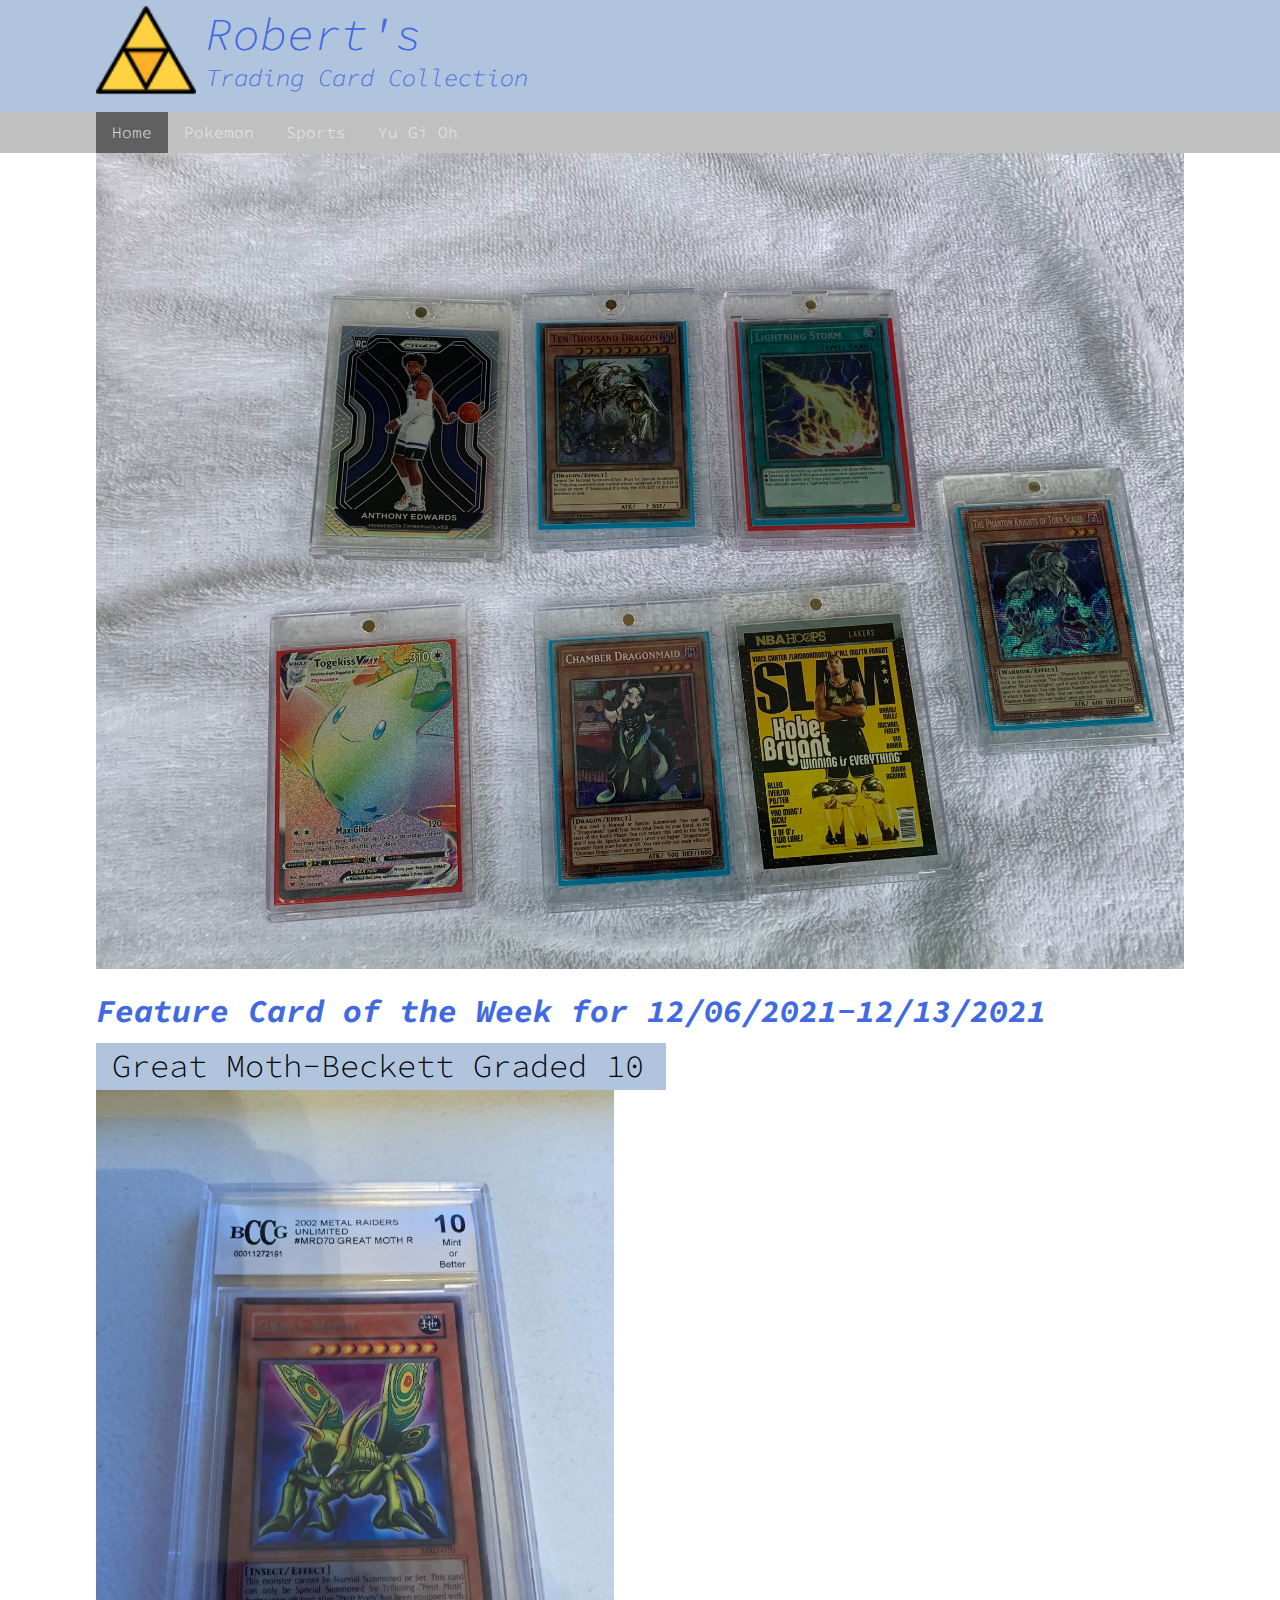
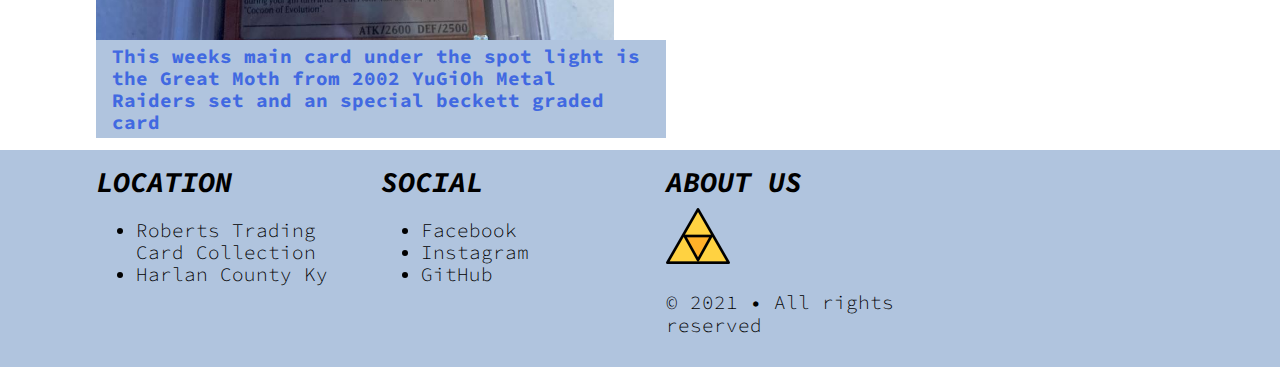
<file: index.html>
<!DOCTYPE html>
<html lang="en">
<head>
<meta charset="UTF-8">
    <meta name="viewport" content="width=device-width, initial-scale=1, maximum-scale=1">

    <link href="https://fonts.googleapis.com/css2?family=Source+Code+Pro:ital,wght@0,300;0,700;1,300&display=swap" rel="stylesheet">

    <link href="normalize.css" rel="stylesheet">
    <link href="small.css" rel="stylesheet">
    <link href="medium.css" rel="stylesheet">
    <link href="large.css" rel="stylesheet">
   
<title>Home | Robert's Trading Card Collection</title>    
</head>   

<body>
    <header class="clearfix">
        <div class="row limited">
            <section class="column small-12">
                <img src="tradingcardlogo.png" alt="Robert Trading Card Logo">
                <h1>Robert's</h1>
                <h2>Trading Card Collection</h2>
            </section>
        </div><!-- end of row -->
    </header>

    <nav class="clearfix">
        <div class="row limited">
            <button id="hamburgerBtn">&#9776;</button>
            <ul id="primaryNav" class="open">
                <li class="active"><a href="#">Home</a></li>
                <li><a href="pokemon-cardcollectionoverview.html">Pokemon</a></li>
                <li><a href="sports-cardcollectionoverview.html">Sports</a></li>
                <li><a href="yugioh-cardcollectionoverview.html">Yu Gi Oh</a></li>
            </ul>
        </div><!-- end row -->
    </nav>

    <main class="clearfix">
        <div class="row limited">
            <section class="column small-12">
                <img src="robertscard-hero.JPG" alt="Robert Hero Image"
                width="1140" height="561">
            </section>
        </div><!-- end row-->

        <div class="row limited">
            <section class="column small-12">
                <h1>Feature Card of the Week for 12/06/2021-12/13/2021</h1>
            </section>
        </div><!-- end row-->

        <div class="row limited">
            <section class="column small-12 medium-6 labeled">
                <h6>Great Moth-Beckett Graded 10</h6>
                <img src="great-moth.jpg" alt="great moth">
                <p>This weeks main card under the spot light is the Great Moth from 2002 YuGiOh Metal Raiders set and an special beckett graded card</p>
            </section>
        </div><!-- end of row-->


    
    
    
    
    
    
    </main>

    <footer class="clearfix">
        <div class="row limited">
            <section class="column small-12 medium-6 large-3">
                <h2>Location</h2>
                <ul>
                    <li>Roberts Trading Card Collection</li>
                    <li>Harlan County Ky</li>
                </ul>
            </section>
            <section class="column small-12 medium-6 large-3">
                <h2>Social</h2>
                <ul>
                    <li>Facebook</li>
                    <li>Instagram</li>
                    <li>GitHub</li>
                </ul>
            </section>
            <section class="column small-12 medium-6 large-3">
                <h2>About Us</h2>
                <img src="tradingcardlogo.png" alt="logo">
                <p>&copy; 2021 &bull; All rights reserved</p>
            </section>
        </div><!-- end of the row -->
            
    
    </footer>

    <script src="app.js"></script>
</body>
</html>
</file>
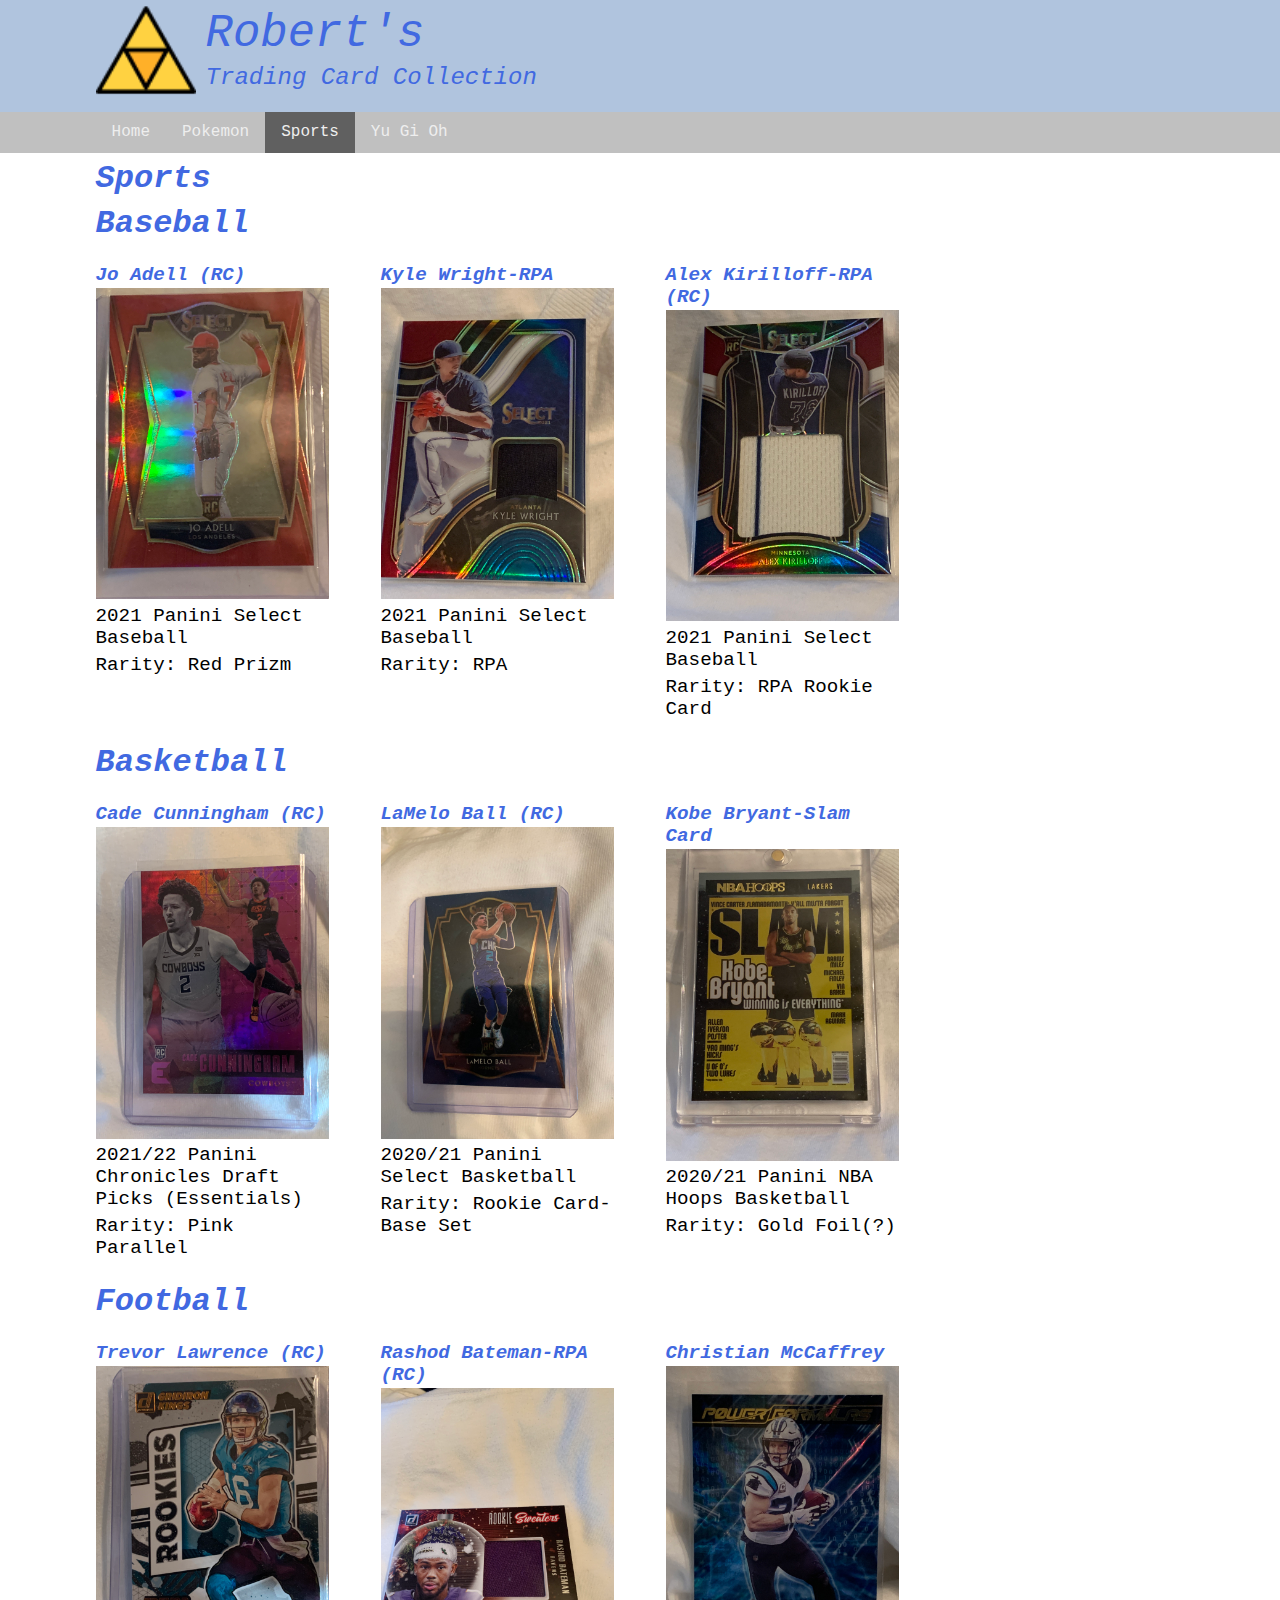
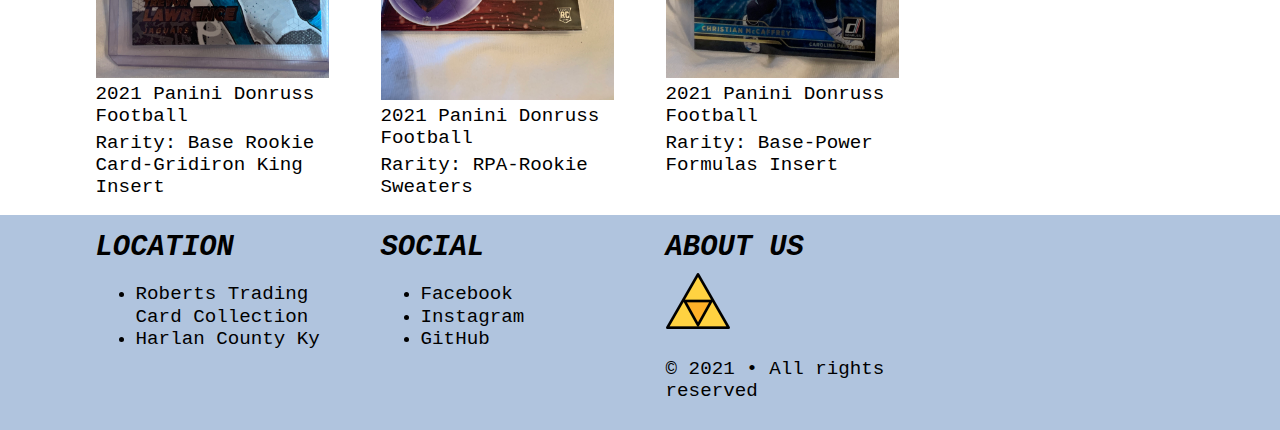
<file: sports-cardcollectionoverview.html>
<!DOCTYPE html>
<html lang="en">
<head>
<meta charset="UTF-8">
    <meta name="viewport" content="width=device-width, initial-scale=1, maximum-scale=1"

    <link href="https://fonts.googleapis.com/css2?family=Source+Code+Pro:ital,wght@0,300;0,700;1,300&display=swap" rel="stylesheet">

    <link href="normalize.css" rel="stylesheet">
    <link href="small.css" rel="stylesheet">
    <link href="medium.css" rel="stylesheet">
    <link href="large.css" rel="stylesheet">

<title>Home | Roberts Trading Card Collection</title>    
</head> 

<body>
    <header class="clearfix">
    <div class="row limited">
        <section class="column small-12">
        <img src="tradingcardlogo.png" alt="Robert Trading Card Logo">
        <h1>Robert's</h1>
        <h2>Trading Card Collection</h2>
        </section>
    </div><!-- end of row -->
    </header>

    <nav class="clearfix">
        <div class="row limited">
        <button id="hamburgerBtn">&#9776;</button>
        <ul id="primaryNav">
            <li><a href="index.html">Home</a></li>
            <li><a href="pokemon-cardcollectionoverview.html">Pokemon</a></li>
            <li class="active"><a href="sports-cardcollectionoverview.html">Sports</a></li>
            <li><a href="yugioh-cardcollectionoverview.html">Yu Gi Oh</a></li>
        </ul>
            </div><!-- end row -->
    </nav>

    <main class="clearfix">


        <div class="row limited">
            <section class="column small-12">
                <h1>Sports</h1>
                <h1>Baseball</h1>
            </section>
        </div><!-- end row-->


    <div class="row limited">
        <section class="column small-6 medium-4 large-3">
            <h3>Jo Adell (RC)</h3>
            <img src="images/trading card brands/Jo Adell (RC).JPG" alt="Jo Adell (RC)">
            <p>2021 Panini Select Baseball</p>
            <p>Rarity: Red Prizm</p>
        </section>
        <section class="column small-6 medium-4 large-3">
    <h3>Kyle Wright-RPA</h3>
    <img src="images/trading card brands/Kyle Wright-RPA.JPG" alt="Kyle Wright-RPA">
    <p>2021 Panini Select Baseball</p>
    <p>Rarity: RPA</p>   
</section>
<section class="column small-6 medium-4 large-3">
    <h3>Alex Kirilloff-RPA (RC)</h3>
    <img src="images/trading card brands/Alex Kirilloff-RPA (RC).JPG" alt="Alex Kirilloff-RPA (RC)">
    <p>2021 Panini Select Baseball</p>
    <p>Rarity: RPA Rookie Card</p> 
</section>

        <div class="row limited">
            <section class="column small-12">
                <h1>Basketball</h1>
            </section>
        </div><!-- end row-->


    <div class="row limited">
        <section class="column small-6 medium-4 large-3">
            <h3>Cade Cunningham (RC)</h3>
            <img src="images/trading card brands/Cade Cunningham (RC).JPG" alt="Cade Cunningham (RC)">
            <p>2021/22 Panini Chronicles Draft Picks (Essentials)</p>
            <p>Rarity: Pink Parallel</p>
        </section>
        <section class="column small-6 medium-4 large-3">
    <h3>LaMelo Ball (RC)</h3>
    <img src="images/trading card brands/LaMelo Ball (RC).JPG" alt="LaMelo Ball (RC)">
    <p>2020/21 Panini Select Basketball</p>
    <p>Rarity: Rookie Card-Base Set</p>   
</section>
<section class="column small-6 medium-4 large-3">
    <h3>Kobe Bryant-Slam Card</h3>
    <img src="images/trading card brands/Kobe Bryant.JPG" alt="Kobe Bryant-Slam Card">
    <p>2020/21 Panini NBA Hoops Basketball</p>
    <p>Rarity: Gold Foil(?)</p> 
</section>

        <div class="row limited">
            <section class="column small-12">
                <h1>Football</h1>
            </section>
        </div><!-- end row-->


        <div class="row limited">
            <section class="column small-6 medium-4 large-3">
                <h3>Trevor Lawrence (RC)</h3>
                <img src="images/trading card brands/Trevor Lawrence (RC).JPG" alt="Trevor Lawrence (RC)">
                <p>2021 Panini Donruss Football</p>
                <p>Rarity: Base Rookie Card-Gridiron King Insert</p>
            </section>
            <section class="column small-6 medium-4 large-3">
        <h3>Rashod Bateman-RPA (RC)</h3>
        <img src="images/trading card brands/Rashod Bateman-RPA (RC).JPG" alt="Rashod Bateman-RPA (RC)">
        <p>2021 Panini Donruss Football</p>
        <p>Rarity: RPA-Rookie Sweaters</p>   
    </section>
    <section class="column small-6 medium-4 large-3">
        <h3>Christian McCaffrey</h3>
        <img src="images/trading card brands/Christian McCaffrey.JPG" alt="Christian McCaffrey">
        <p>2021 Panini Donruss Football</p>
        <p>Rarity: Base-Power Formulas Insert</p> 
    </section>
    

    </div> <!-- end row -->    
    
    </main>

    <footer class="clearfix">
        <div class="row limited">
            <section class="column small-12 medium-6 large-3">
                <h2>Location</h2>
                <ul>
                    <li>Roberts Trading Card Collection</li>
                    <li>Harlan County Ky</li>
                </ul>
            </section>
            <section class="column small-12 medium-6 large-3">
                <h2>Social</h2>
                <ul>
                    <li>Facebook</li>
                    <li>Instagram</li>
                    <li>GitHub</li>
                </ul>
            </section>
            <section class="column small-12 medium-6 large-3">
                <h2>About Us</h2>
                <img src="tradingcardlogo.png" alt="logo">
                <p>&copy; 2021 &bull; All rights reserved</p>
            </section>
        </div><!-- end of the row -->
            
    
    </footer>

    <script src="app.js"></script>
</body>
</html>
</file>
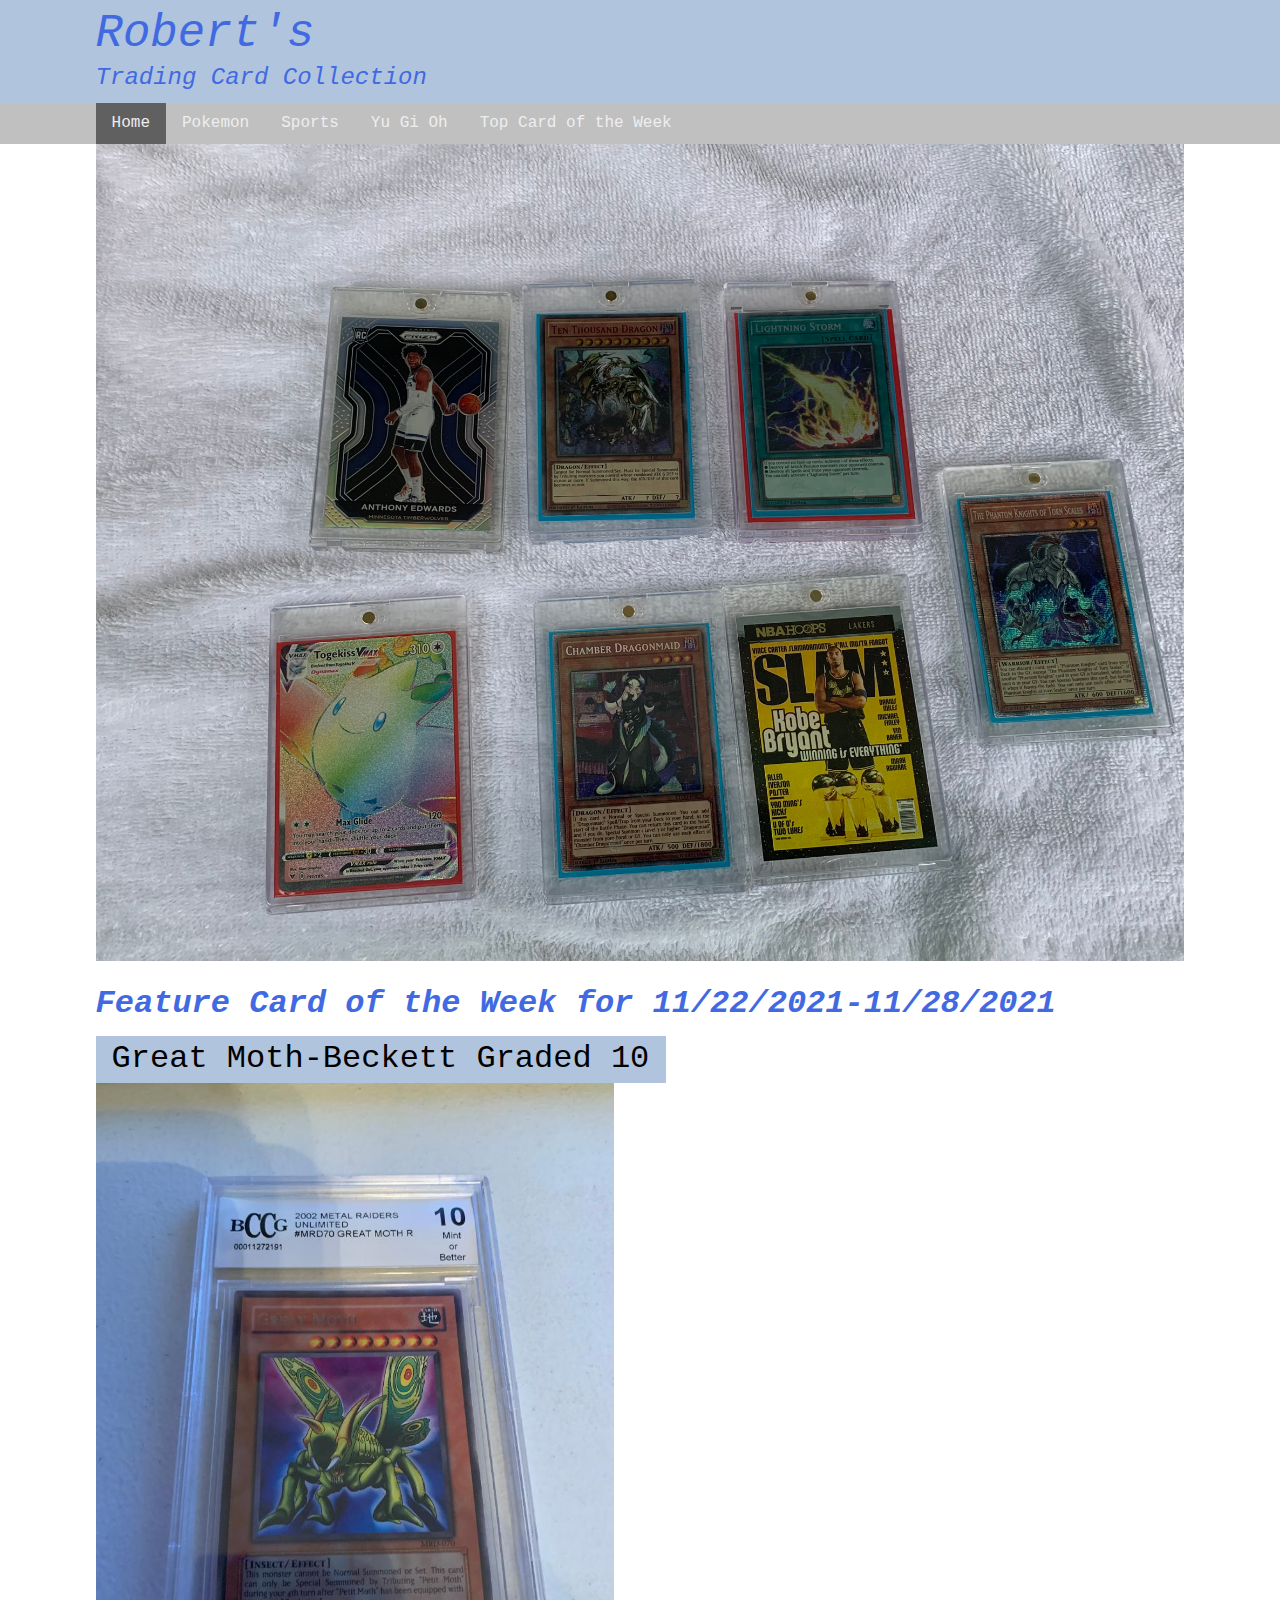
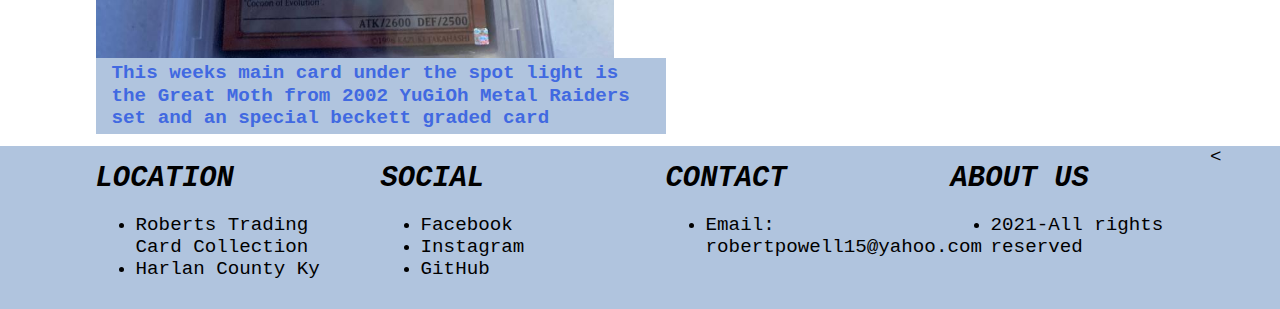
<file: temp-index.html>
<!DOCTYPE html>
<html lang="en">
<head>
<meta charset="UTF-8">
    <meta name="viewport" content="width=device-width, initial-scale=1, maximum-scale=1"

    <link href="https://fonts.googleapis.com/css2?family=Source+Code+Pro:ital,wght@0,300;0,700;1,300&display=swap" rel="stylesheet">

    <link href="normalize.css" rel="stylesheet">
    <link href="small.css" rel="stylesheet">
    <link href="medium.css" rel="stylesheet">
    <link href="large.css" rel="stylesheet">

<title>Home | Roberts Trading Card Collection</title>    
</head>   

<body>
    <header class="clearfix">
        <div class="row limited">
            <section class="column small-12">
                <h1>Robert's</h1>
                <h2>Trading Card Collection</h2>
            </section>
        </div><!-- end of row -->
    </header>

    <nav class="clearfix">
        <div class="row limited">
            <button id="hamburgerBtn">&#9776;</button>
            <ul id="primaryNav" class="open">
                <li class="active"><a href="#">Home</a></li>
                <li><a href="pokemon-cardcollectionoverview.html">Pokemon</a></li>
                <li><a href="sports-cardcollectionoverview.html">Sports</a></li>
                <li><a href="yugioh-cardcollectionoverview.html">Yu Gi Oh</a></li>
                <li><a href="Top Card of the Week-Promotion.html">Top Card of the Week</a></li>
            </ul>
        </div><!-- end row -->
    </nav>

    <main class="clearfix">
        <div class="row limited">
            <section class="column small-12">
                <img src="images/Roberts Cards.JPG" alt="Roberts Cards"
                width="1140" height="561">
            </section>
        </div><!-- end row-->

        <div class="row limited">
            <section class="column small-12">
                <h1>Feature Card of the Week for 11/22/2021-11/28/2021</h1>
            </section>
        </div><!-- end row-->

        <div class="row limited">
            <section class="column small-12 medium-6 labeled">
                <h6>Great Moth-Beckett Graded 10</h6>
                <img src="great-moth.jpg" alt="great moth">
                <p>This weeks main card under the spot light is the Great Moth from 2002 YuGiOh Metal Raiders set and an special beckett graded card</p>
            </section>
        </div><!-- end row-->


    
    
    
    
    
    
    </main>

    <footer class="clearfix">
        <div class="row limited">
            <section class="column small-12 medium-6 large-3">
                <h2>Location</h2>
                <ul>
                    <li>Roberts Trading Card Collection</li>
                    <li>Harlan County Ky</li>
                </ul>
            </section>
            <section class="column small-12 medium-6 large-3">
                <h2>Social</h2>
                <ul>
                    <li>Facebook</li>
                    <li>Instagram</li>
                    <li>GitHub</li>
                </ul>
            </section>
            <section class="column small-12 medium-6 large-3">
                <h2>Contact</h2>
                <ul>
                    <li>Email: robertpowell15@yahoo.com</li>
                </ul>
            </section>
            <section class="column small-12 medium-6 large-3">
                <h2>About Us</h2>
                <ul>
                    <li>2021-All rights reserved</li>
                </ul>
                
            </section>
        </div><!-- end of the row -->
            <
    
    </footer>

    <script src="app.js"></script>
</body>
</html>
</file>
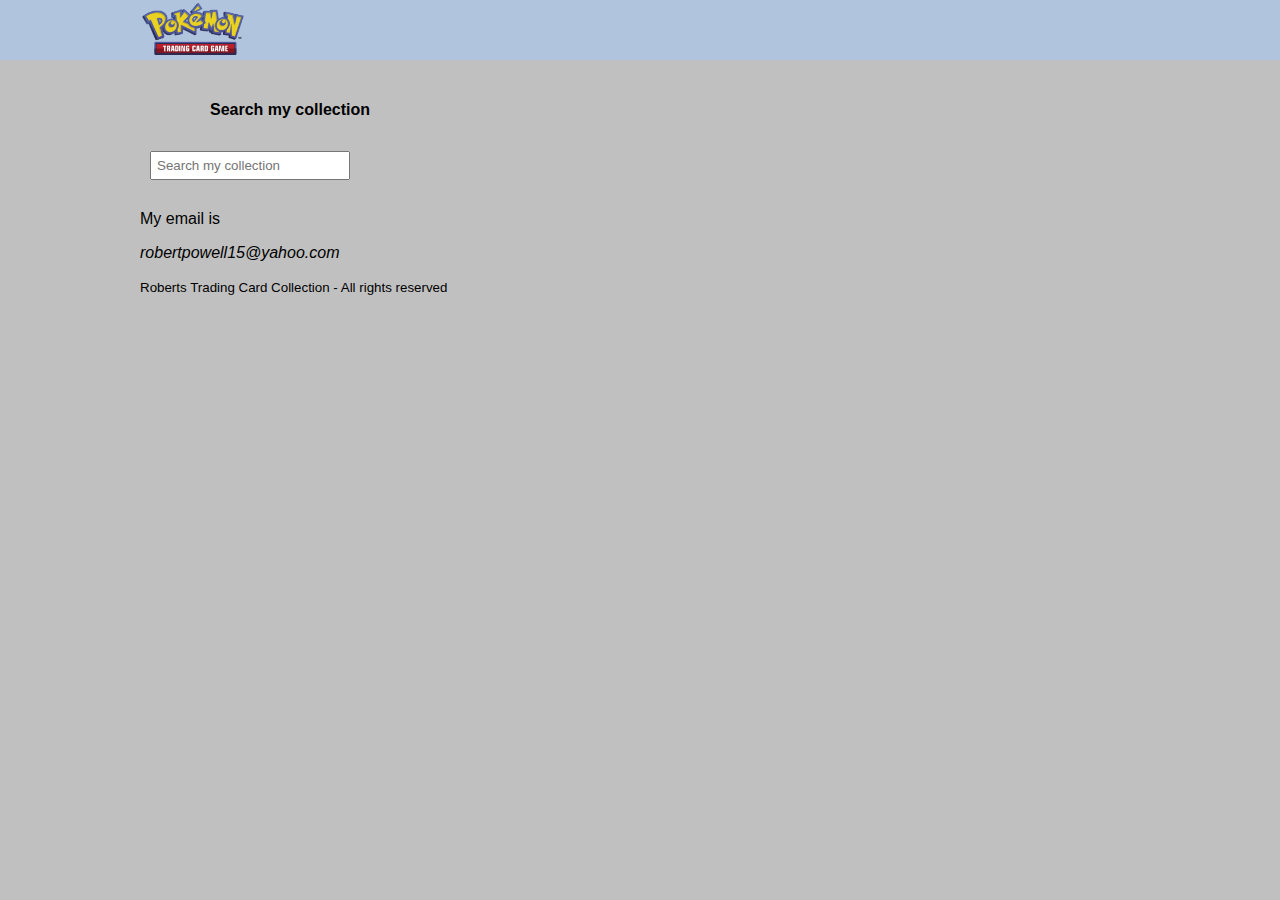
<file: template.html>
<!DOCTYPE html>
<html lang="en">

<head>
    <meta charset="UTF-8">
    <title>Roberts Trading Card Collection</title>
    <meta name="author" content="Roberts Trading Card Collection"
    <meta name="description" content="Main page for Roberts Trading Card Collection">
    <meta name="viewport" content="width=device-width, initial-scale=1.0">
    <link rel="icon" type="image/png" href="favicon-32x32.png">
    <!--[if lt IE 9]>
        <script src="https://oss.maxcdn.com/libs/html5shiv/3.7.0/html5shiv.js"></script>
    <![end if]-->
    <style>
        body {
            margin-top: 0px;
            font-family: Arial, Helvetica, sans-serif;
            margin-left: auto;
            margin-right: auto;
            background-color: #C0C0C0;
        }
        
        #mainheader {
            background-color: #B0C4DE ;
        }
        
        nav {
            height: 60px;
            width: 1000px;
            margin: 0 auto 20px;
        }

        #leftmenu {
            float: left;
            width: 30%;
            margin-bottom: 20px;
        }

        .searchbox {
            padding: 5px;
            margin: 10px 10px;
            width: 200px;
        }

        #main {
            float: right;
            width: 70%;
            margin-bottom: 20px;
        }

        footer {
            clear: both;
            width: 100%;
        }

        header,
        section,
        footer,
        aside,
        nav,
        main,
        article,
        figure {
            display: block;
        }


    </style>
</head>

<body > 
    <header id="mainheader">
        <nav>
            <img src="images/8314_pokemon-trading-card-game-prev.png" height="55" />
        </nav>
    </header>

    <div style="width:1000px;margin-left: auto;margin-right: auto;">
        
        <aside id="leftmenu">
            <header>
                <h4 style="text-align: center;">Search my collection</h4>
            </header>
            <input type="search" class="searchbox" placeholder="Search my collection" />
        </aside>

        <main id="main">
            
        </main>
        <footer>
            <p> My email is <address>robertpowell15@yahoo.com</address>
            </p>
            <small>Roberts Trading Card Collection - All rights reserved</small>
        </footer>

    </div>

</body>

</html>
</file>
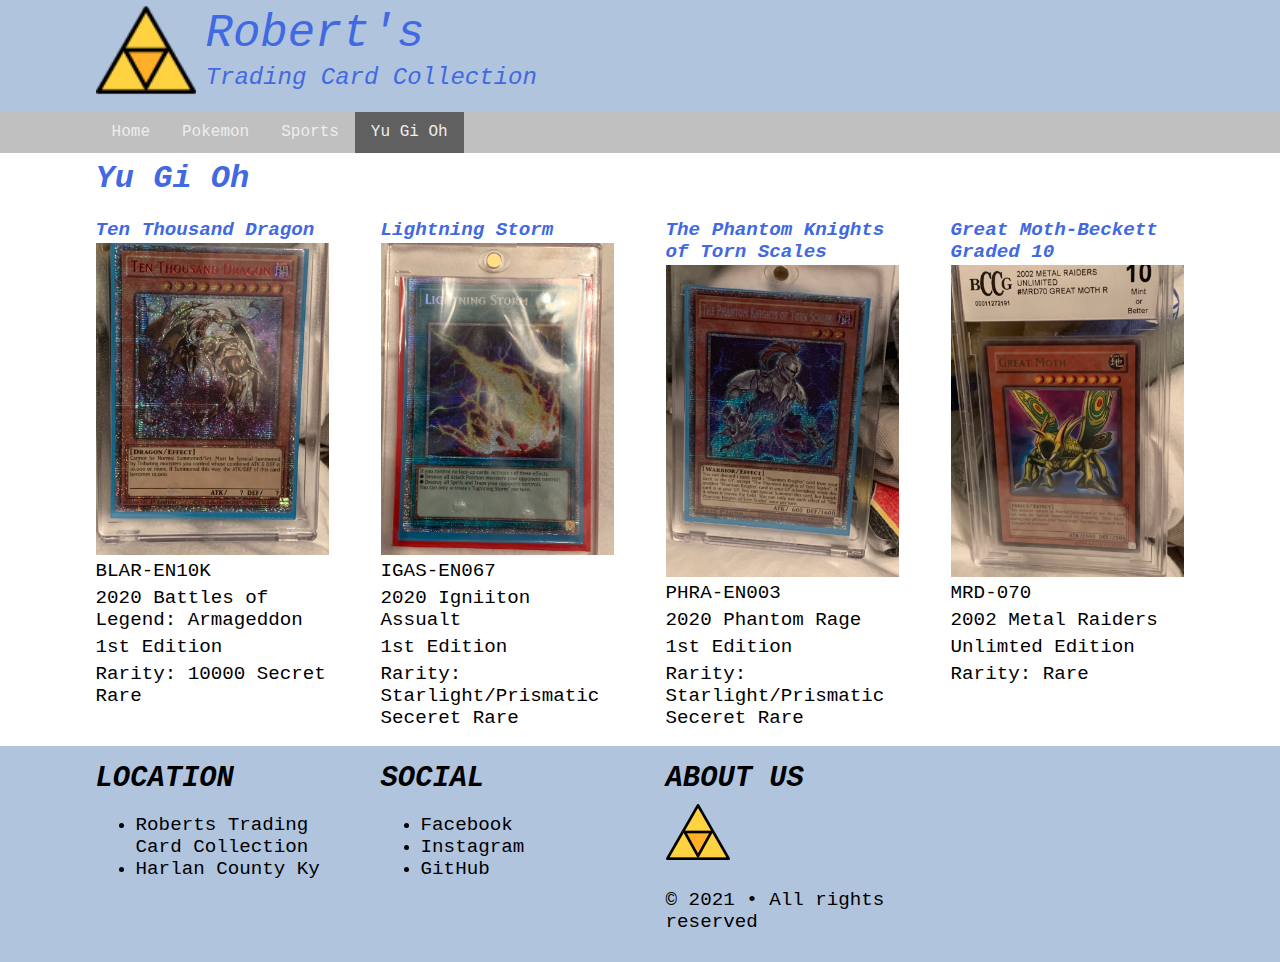
<file: yugioh-cardcollectionoverview.html>
<!DOCTYPE html>
<html lang="en">
<head>
<meta charset="UTF-8">
    <meta name="viewport" content="width=device-width, initial-scale=1, maximum-scale=1"

    <link href="https://fonts.googleapis.com/css2?family=Source+Code+Pro:ital,wght@0,300;0,700;1,300&display=swap" rel="stylesheet">

    <link href="normalize.css" rel="stylesheet">
    <link href="small.css" rel="stylesheet">
    <link href="medium.css" rel="stylesheet">
    <link href="large.css" rel="stylesheet">

<title>Home | Roberts Trading Card Collection</title>    
</head> 

<body>
    <header class="clearfix">
    <div class="row limited">
        <section class="column small-12">
        <img src="tradingcardlogo.png" alt="Robert Trading Card Logo">
        <h1>Robert's</h1>
        <h2>Trading Card Collection</h2>
        </section>
    </div><!-- end of row -->
    </header>

    <nav class="clearfix">
        <div class="row limited">
        <button id="hamburgerBtn">&#9776;</button>
        <ul id="primaryNav">
            <li><a href="index.html">Home</a></li>
            <li><a href="pokemon-cardcollectionoverview.html">Pokemon</a></li>
            <li><a href="sports-cardcollectionoverview.html">Sports</a></li>
            <li class="active"><a href="yugioh-cardcollectionoverview.html">Yu Gi Oh</a></li>
        </ul>
            </div><!-- end row -->
    </nav>

    <main class="clearfix">


        <div class="row limited">
            <section class="column small-12">
                <h1>Yu Gi Oh</h1>
            </section>
        </div><!-- end row-->


        <div class="row limited">
            <section class="column small-6 medium-4 large-3">
                <h3>Ten Thousand Dragon</h3>
                <img src="images/trading card brands/Ten Thousand Dragon.JPG" alt="Ten Thousand Dragon">
                <p>BLAR-EN10K</p>
                <p>2020 Battles of Legend: Armageddon</p>
                <p>1st Edition</P>
                <p>Rarity: 10000 Secret Rare</p>
            </section>
            <section class="column small-6 medium-4 large-3">
        <h3>Lightning Storm</h3>
        <img src="images/trading card brands/Lightning Storm.JPG" alt="Lightning Storm">
        <p>IGAS-EN067</p>
        <p>2020 Igniiton Assualt</p>
        <p>1st Edition</p>
        <p>Rarity: Starlight/Prismatic Seceret Rare</p>   
    </section>
    <section class="column small-6 medium-4 large-3">
        <h3>The Phantom Knights of Torn Scales</h3>
        <img src="images/trading card brands/The Phantom Knights of Torn Scales.JPG" alt="The Phanton Kngihts of Torn Scales">
        <p>PHRA-EN003</p>
        <p>2020 Phantom Rage</p>
        <p>1st Edition</p>
        <p>Rarity: Starlight/Prismatic Seceret Rare</p>
    </section>
    <section class="column small-6 medium-4 large-3">
        <h3>Great Moth-Beckett Graded 10</h3>
        <img src="images/trading card brands/Great Moth-Beckett Graded 10.JPG" alt="Great Moth-Beckett Graded 10">
        <p>MRD-070</p>
        <p>2002 Metal Raiders</p>
        <p>Unlimted Edition</p>
        <p>Rarity: Rare</p>
    </section>



        </div> <!-- end row -->

        </main>
        
        <footer class="clearfix">
            <div class="row limited">
                <section class="column small-12 medium-6 large-3">
                    <h2>Location</h2>
                    <ul>
                        <li>Roberts Trading Card Collection</li>
                        <li>Harlan County Ky</li>
                    </ul>
                </section>
                <section class="column small-12 medium-6 large-3">
                    <h2>Social</h2>
                    <ul>
                        <li>Facebook</li>
                        <li>Instagram</li>
                        <li>GitHub</li>
                    </ul>
                </section>
                <section class="column small-12 medium-6 large-3">
                    <h2>About Us</h2>
                    <img src="tradingcardlogo.png" alt="logo">
                    <p>&copy; 2021 &bull; All rights reserved</p>
                </section>
                    
                </section>
            </div><!-- end of the row -->
                
        
        </footer>
    
        <script src="app.js"></script>
    </body>
    </html>
</file>
<file: small.css>
html {-webkit-text-size-adjust: 100%; -ms-text-size-adjust: 100%;}

* { -moz-box-sizing: border-box; -webkit-box-sizing: border-box; box-sizing: border-box; }


body {
    font-family: 'Source Code Pro', monospace;
    font-size: 16px;
    font-weight: 300;
}

/* GRID */
.row {clear: both;}
.limited {
    max-width: 1140px;
    margin: auto;
}

.column{float: left; padding: 0 2vw; margin: 0 0 .75rem 0;}
.small-12{width: 100%;}
.small-6 {width: 50%;}

/* header rules */
header {
    background-color: #B0C4DE;
}
header img {
    float: left;
    height: 85px;
    padding-right: 10px;
}
header h1, header h2 {
    margin: 0;
    color: royalblue;
    font-weight: 300;
    font-style: italic;
}
header h1 {
    padding: .5rem 0 0 0;
    font-size: 1.95rem;
}
header h2 {
    padding: .2rem 0 0 0;
    font-size: 1.05rem;
}



button#hamburgerBtn {
    background: none;
    border:none;
    color: #fff;
    font-size: 2.4rem;
    cursor: pointer;
    padding: 0 30px 0 2vw;
}

nav {background-color: #C0C0C0;}
nav ul {margin: 0; padding: 0;}
nav ul li {list-style-type: none;}
nav a {
    display: block;
    padding: .8rem 0;
    color: #eee;
    text-align: center;
    text-decoration: none;
}
nav li.active {background-color: rgba(0,0,0,0.5);}
nav a:hover {background-color: rgba(0,0,0,0.2);}
nav ul.open {display: block;}
nav ul {display: none;}


main img {
    width: 100%;
    height: auto;
}

main h1, main h3 {
    color: royalblue;
    font-style: italic;
    margin: .5rem 0 .1rem 0;
}
main h1 {font-size: 2rem;}
main h3 {font-size: 1.2rem;}

main p {
    font-size: 1.2rem;
    margin:  0 0 .3rem 0;
}




.labeled {position: relative;}
.labeled h6, .labeled p {
    position: absolute;
    background-color: #B0C4DE;
    margin: 0;
    width: 100%;
    padding: .3rem 1rem;
}
.labeled h6 {
    top: 0;
    font-size: 2rem;
    font-weight: 300;
}
.labeled p {
    bottom: 0;
    font-weight: 700;
    color:royalblue;
}


footer {
    background-color: #B0C4DE;
    font-size: 1.2rem;
}
footer h2 {
    font-style: italic;
    text-transform: uppercase;
    margin: 1rem 0 .3rem 0;
}






.clearfix:after {
    content: "";
    display: table;
    clear: both;
}
</file>
<file: medium.css>
@media only screen and (min-width: 768px) {

    header h1 {font-size: 2.85rem;}
    header h2 {font-size: 1.5rem;} 
    header img {height: 100px;}

    /* GRID*/
   .medium-6 {width: 50%;}
    .medium-4 {width: 33.3333333%;} 

   nav button {display: none;}
   nav ul {display: block;}
   nav li {width: 25%; float: left;}



} /*end of media query*/
</file>
<file: large.css>
@media only screen and (min-width: 1024px) { 

    .large-3 {width: 25%;}


    nav ul {margin-left: 2vw;}
    nav li {width:auto;}
    nav a {padding: .7rem 1rem;}


} /*end of media query*/
</file>
